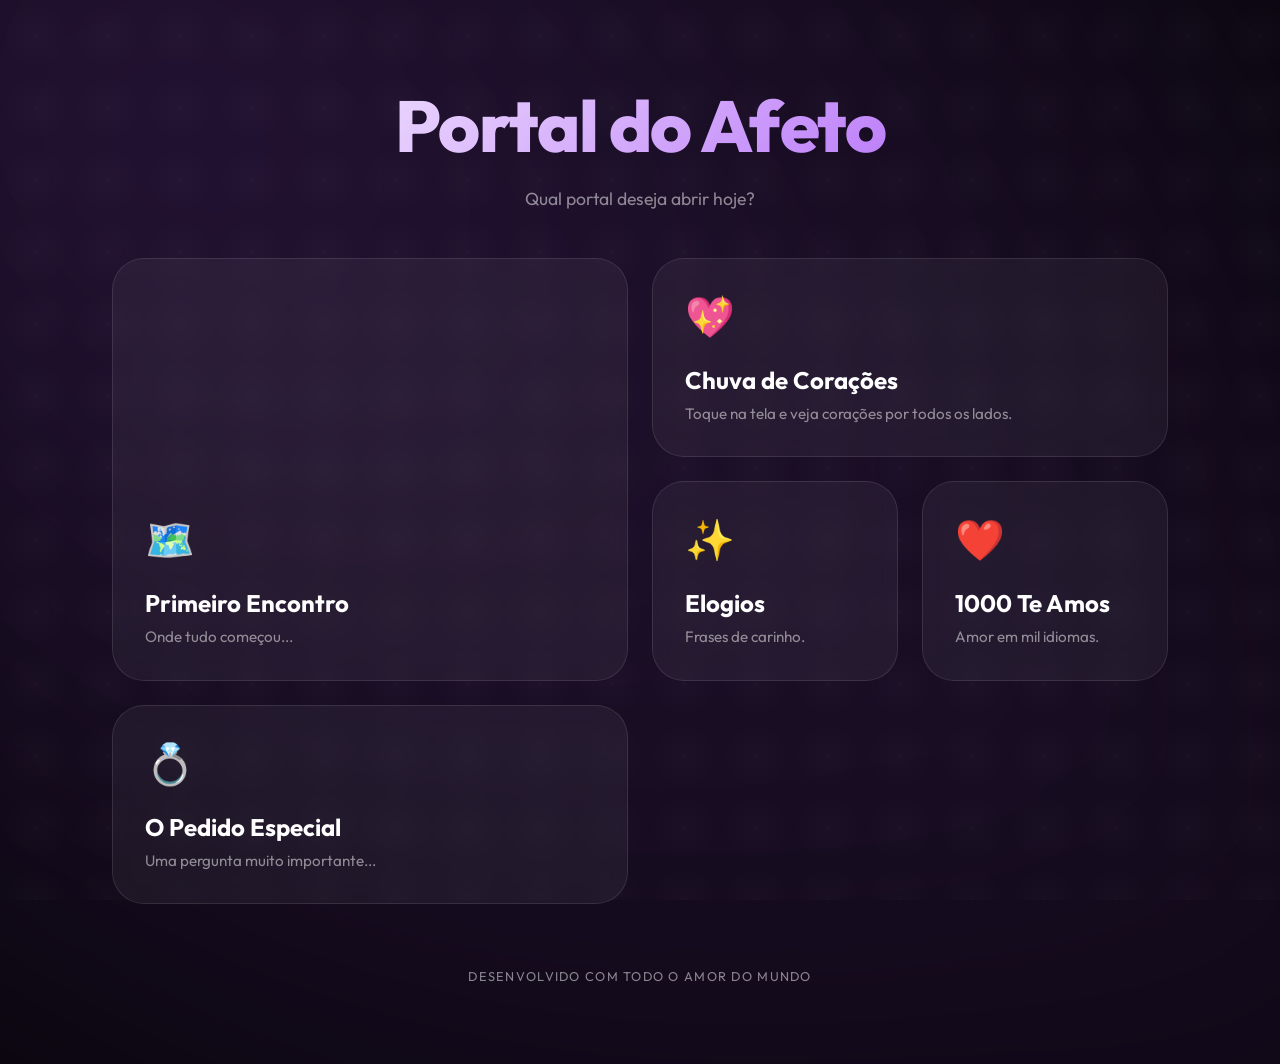
<file: index.html>
<!DOCTYPE html>
<html lang="pt-br">
<head>
  <meta charset="UTF-8">
  <meta name="viewport" content="width=device-width, initial-scale=1.0">
  <title>✧ O Portal do Afeto ✧</title>
  <link rel="preconnect" href="https://fonts.googleapis.com">
  <link rel="preconnect" href="https://fonts.gstatic.com" crossorigin>
  <link href="https://fonts.googleapis.com/css2?family=Outfit:wght@300;400;600;800&display=swap" rel="stylesheet">
  <link rel="stylesheet" href="style.css?v=elite"> 
</head>
<body class="home-body">
  
  <main class="main-container">
    <header class="hero">
      <h1 class="glitch-title" data-text="Portal do Afeto">Portal do Afeto</h1>
      <p class="subtitle">Qual portal deseja abrir hoje?</p>
    </header>

    <div class="bento-grid">
      <a href="Encontro/" class="bento-item item-large">
        <div class="item-content">
          <span class="icon">🗺️</span>
          <div class="text-group">
            <h3>Primeiro Encontro</h3>
            <p>Onde tudo começou...</p>
          </div>
        </div>
        <div class="item-overlay violet"></div>
      </a>

      <a href="Coracoes/" class="bento-item item-medium">
        <div class="item-content">
          <span class="icon">💖</span>
          <div class="text-group">
            <h3>Chuva de Corações</h3>
            <p>Toque na tela e veja corações por todos os lados.</p>
          </div>
        </div>
        <div class="item-overlay pink"></div>
      </a>

      <a href="Galeria-de-Elogios/" class="bento-item item-small">
        <div class="item-content">
          <span class="icon">✨</span>
          <div class="text-group">
            <h3>Elogios</h3>
            <p>Frases de carinho.</p>
          </div>
        </div>
        <div class="item-overlay cyan"></div>
      </a>

      <a href="Mil-te-amos/" class="bento-item item-small">
        <div class="item-content">
          <span class="icon">❤️</span>
          <div class="text-group">
            <h3>1000 Te Amos</h3>
            <p>Amor em mil idiomas.</p>
          </div>
        </div>
        <div class="item-overlay magenta"></div>
      </a>

      <a href="Pedido/" class="bento-item item-medium">
        <div class="item-content">
          <span class="icon">💍</span>
          <div class="text-group">
            <h3>O Pedido Especial</h3>
            <p>Uma pergunta muito importante...</p>
          </div>
        </div>
        <div class="item-overlay violet"></div>
      </a>
    </div>

    <footer class="footer">
      <p>Desenvolvido com todo o amor do mundo</p>
    </footer>
  </main>

  <script src="script.js"></script>
</body>
</html>
</file>
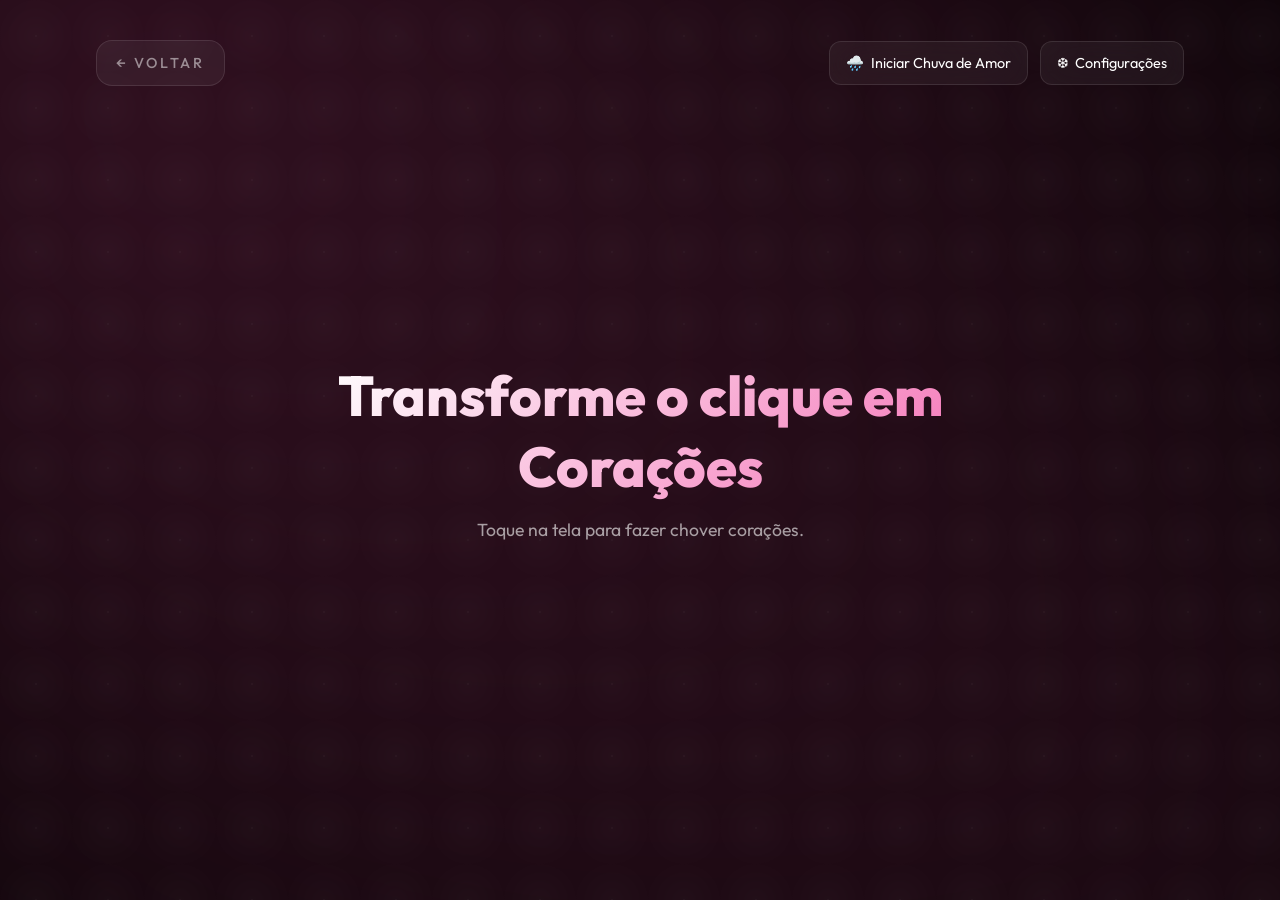
<file: Coracoes/index.html>
<!DOCTYPE html>
<html lang="pt-br">
<head>
  <meta charset="UTF-8">
  <meta name="viewport" content="width=device-width, initial-scale=1.0">
  <title>✧ Chuva de Corações ✧</title>
  <link rel="preconnect" href="https://fonts.googleapis.com">
  <link rel="preconnect" href="https://fonts.gstatic.com" crossorigin>
  <link href="https://fonts.googleapis.com/css2?family=Outfit:wght@300;400;600;800&display=swap" rel="stylesheet">
  <!-- Base visual compartilhada: reset, gradiente, estrelas, navegação, corações -->
  <link rel="stylesheet" href="../style.css">
  <!-- Estilos únicos desta página -->
  <link rel="stylesheet" href="coracoes.css">
</head>
<body id="tela">

  <nav class="top-nav">
    <a href="../index.html" class="back-link">← Voltar</a>
    <div style="display:flex;gap:0.75rem;align-items:center;flex-wrap:wrap;">
      <button id="rain-btn" class="settings-btn">
        <span>🌧️</span> Iniciar Chuva de Amor
      </button>
      <button id="settings-toggle" class="settings-btn">
        <span>❆</span> Configurações
      </button>
    </div>
  </nav>

  <div id="mensagem-inicial" class="hero-msg">
    <h1>Transforme o clique em Corações</h1>
    <p>Toque na tela para fazer chover corações.</p>
  </div>

  <div id="settings-panel" class="settings-panel glass">
    <h3>Design dos Corações</h3>
    <div class="style-selector">
       <button class="style-btn active" data-heart="random">Aleatório</button>
       <button class="style-btn" data-heart="♡">Contorno (♡)</button>
       <button class="style-btn" data-heart="♥︎">Preenchido (♥︎)</button>
    </div>
  </div>

  <!-- Script global de interação -->
  <script src="../script.js"></script>
  <!-- Script local: painel de estilos e Chuva de Amor -->
  <script src="coracoes.js"></script>
</body>
</html>
</file>
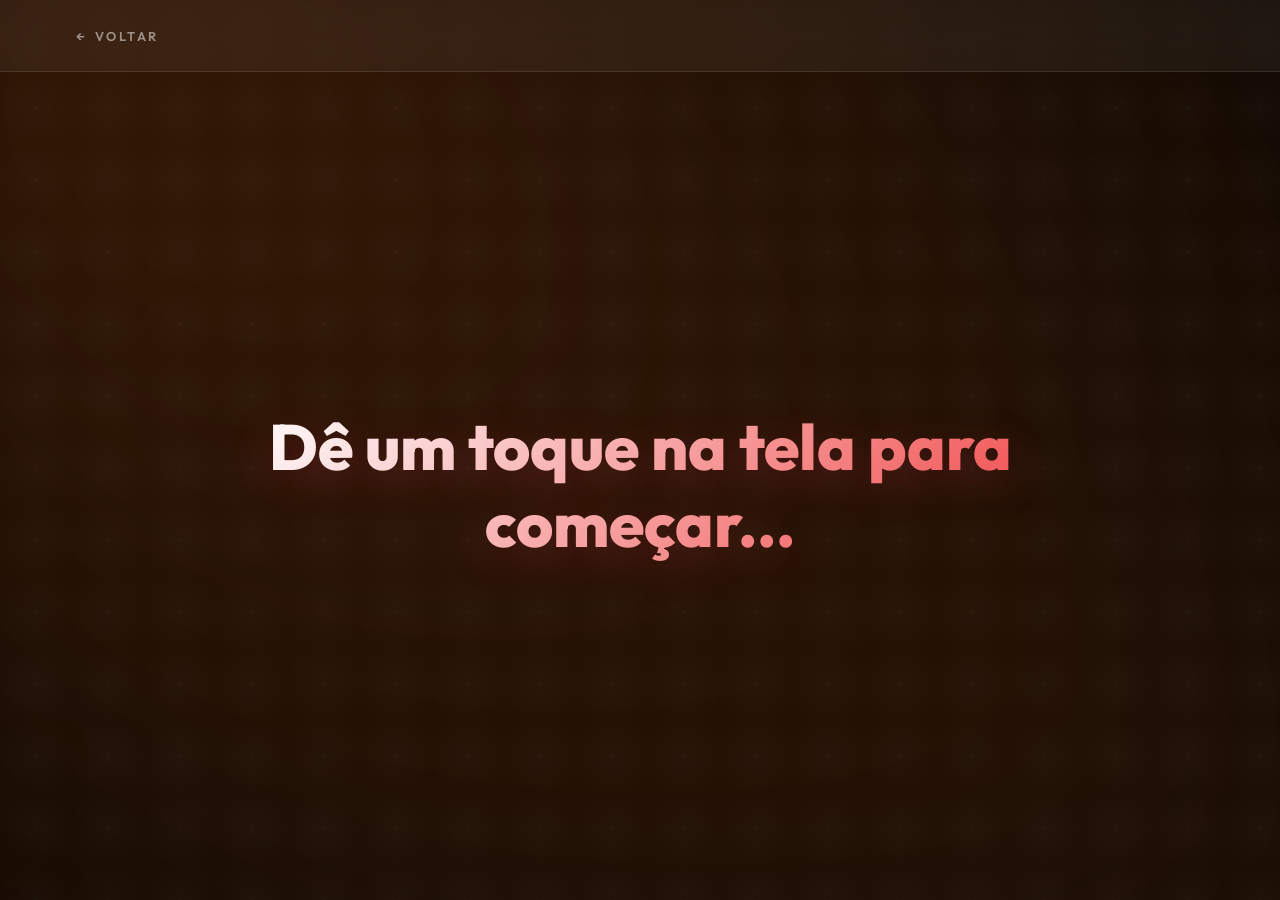
<file: Encontro/index.html>
<!doctype html>
<html lang="pt-BR">
<head>
<meta charset="utf-8" />
<meta name="viewport" content="width=device-width,initial-scale=1" />
<title>✧ Primeiro Encontro ✧</title>
<link rel="preconnect" href="https://fonts.googleapis.com">
<link rel="preconnect" href="https://fonts.gstatic.com" crossorigin>
<link href="https://fonts.googleapis.com/css2?family=Outfit:wght@300;400;600;800&display=swap" rel="stylesheet">
<!-- Base visual compartilhada: reset, gradiente, estrelas, navegação, corações -->
<link rel="stylesheet" href="../style.css">
<!-- Estilos únicos desta página -->
<link rel="stylesheet" href="encontro.css">
</head>
<body id="page-body">

<nav class="top-nav glass">
  <a href="../index.html" class="back-link">
    <span class="back-icon">←</span> Voltar
  </a>
</nav>

<main class="viewport">
  <div class="interaction-zone">
    
    <!-- Texto introditório (visível apenas no carregamento da página) -->
    <div id="intro-layer" class="intro-layer">
      <h1 class="intro-text">Dê um toque na tela para começar...</h1>
    </div>

    <!-- SVG do Coração ao fundo (inicialmente oculto) -->
    <div class="heart-container hidden" id="heart-wrapper">
      <svg id="heart-svg" viewBox="0 0 100 100" aria-hidden="true">
        <defs>
          <clipPath id="heart-clip">
            <path d="M50,88.92 L46.5,85.42 C18.5,57.42 0,40.42 0,21.92 C0,6.92 11.5,-4.58 26.5,-4.58 C34.83,-4.58 43.17,-1.08 50,6.75 C56.83,-1.08 65.17,-4.58 73.5,-4.58 C88.5,-4.58 100,6.92 100,21.92 C100,40.42 81.5,57.42 53.5,85.42 L50,88.92 Z" />
          </clipPath>
          <filter id="heartGlow">
            <feGaussianBlur stdDeviation="3" result="blur" />
            <feMerge>
              <feMergeNode in="blur" />
              <feMergeNode in="SourceGraphic" />
            </feMerge>
          </filter>
        </defs>
        
        <!-- Contorno -->
        <path id="heart-outline" d="M50,88.92 L46.5,85.42 C18.5,57.42 0,40.42 0,21.92 C0,6.92 11.5,-4.58 26.5,-4.58 C34.83,-4.58 43.17,-1.08 50,6.75 C56.83,-1.08 65.17,-4.58 73.5,-4.58 C88.5,-4.58 100,6.92 100,21.92 C100,40.42 81.5,57.42 53.5,85.42 L50,88.92 Z" 
              fill="none" stroke="rgba(255,255,255,0.1)" stroke-width="1.5" />
        
        <!-- Preenchimento líquido (retângulo que sobe) -->
        <rect id="heart-liquid" x="0" y="100" width="100" height="110" 
              fill="#ff1e56" clip-path="url(#heart-clip)" filter="url(#heartGlow)" />
      </svg>
    </div>

    <!-- Camada de texto centralizada (inicialmente oculta) -->
    <div class="message-layer hidden" id="message-wrapper">
      <div class="typography-reveal">
        <h1 id="journey-text">...</h1>
        <p id="journey-subtext" style="display:none;"></p>
      </div>
    </div>
    
  </div>

  <div class="prompt-container">
    <p id="click-prompt" class="hidden">Dê mais um toque na tela</p>
  </div>
</main>

<!-- Script global de interação -->
<script src="../script.js"></script>
<!-- Script local: lógica da Jornada -->
<script src="encontro.js"></script>
</body>
</html>
</file>
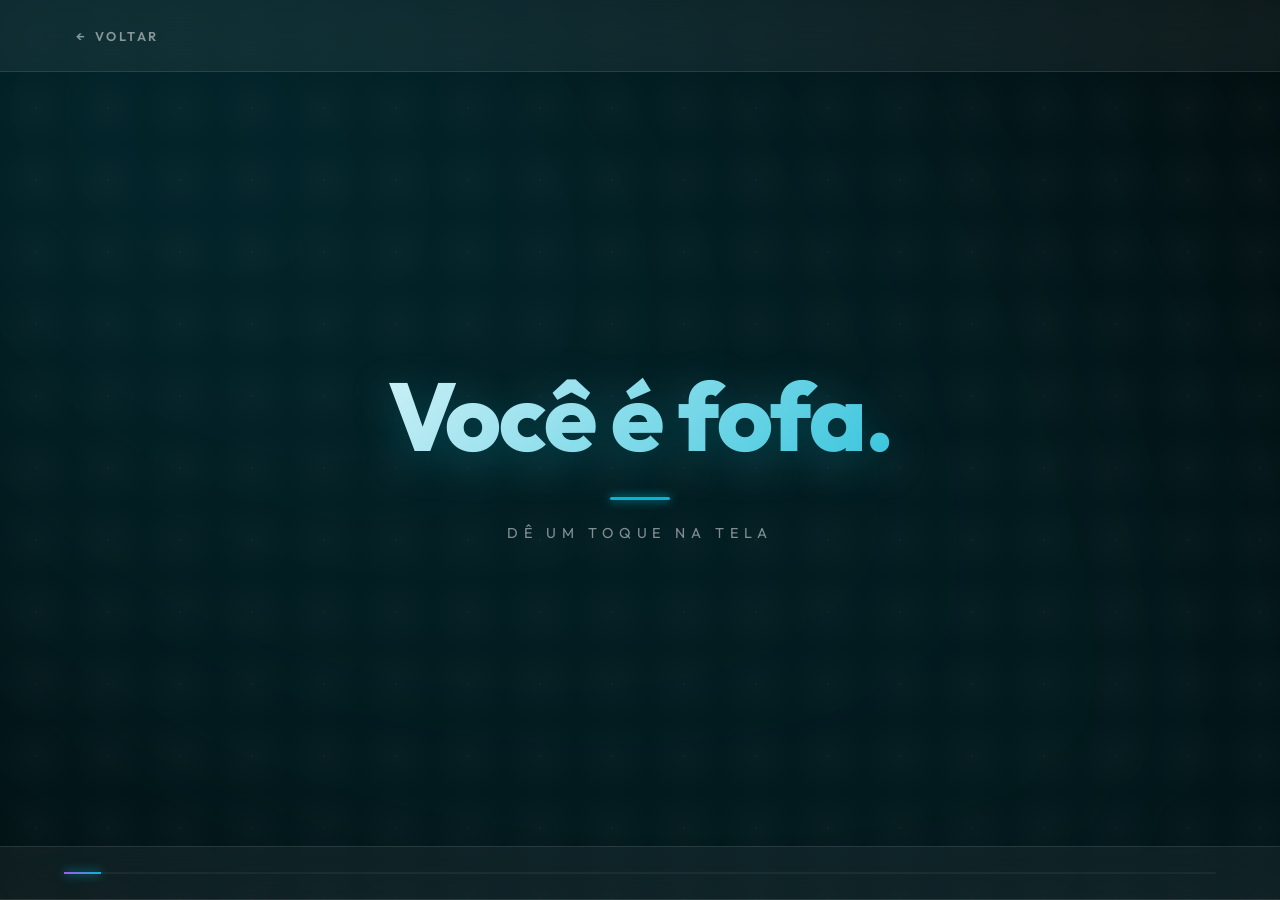
<file: Galeria-de-Elogios/index.html>
<!DOCTYPE html>
<html lang="pt-br">
<head>
  <meta charset="UTF-8">
  <meta name="viewport" content="width=device-width, initial-scale=1.0">
  <title>✧ Galeria de Afeto ✧</title>
  <link rel="preconnect" href="https://fonts.googleapis.com">
  <link rel="preconnect" href="https://fonts.gstatic.com" crossorigin>
  <link href="https://fonts.googleapis.com/css2?family=Outfit:wght@300;400;600;800&display=swap" rel="stylesheet">
  <!-- Base visual compartilhada: reset, gradiente, estrelas, navegação, corações -->
  <link rel="stylesheet" href="../style.css">
  <!-- Estilos únicos desta página -->
  <link rel="stylesheet" href="elogios.css">
</head>
<body id="page-body">

  <nav class="top-nav glass">
    <a href="../index.html" class="back-link">
      <span class="back-icon">←</span> Voltar
    </a>
  </nav>

  <main class="content-viewport">
    <div class="compliment-stage">
      <div class="typography-reveal">
        <h1 id="compliment-text">Você é fofa.</h1>
        <div class="decor-line"></div>
        <p id="click-prompt">Dê um toque na tela</p>
      </div>
    </div>
  </main>

  <footer class="bottom-bar glass">
    <div class="progress-container">
      <div class="progress-bar" id="progressBar"></div>
    </div>
  </footer>

  <!-- Script global de interação -->
  <script src="../script.js"></script>
  <!-- Script local -->
  <script src="elogios.js"></script>
</body>
</html>
</file>
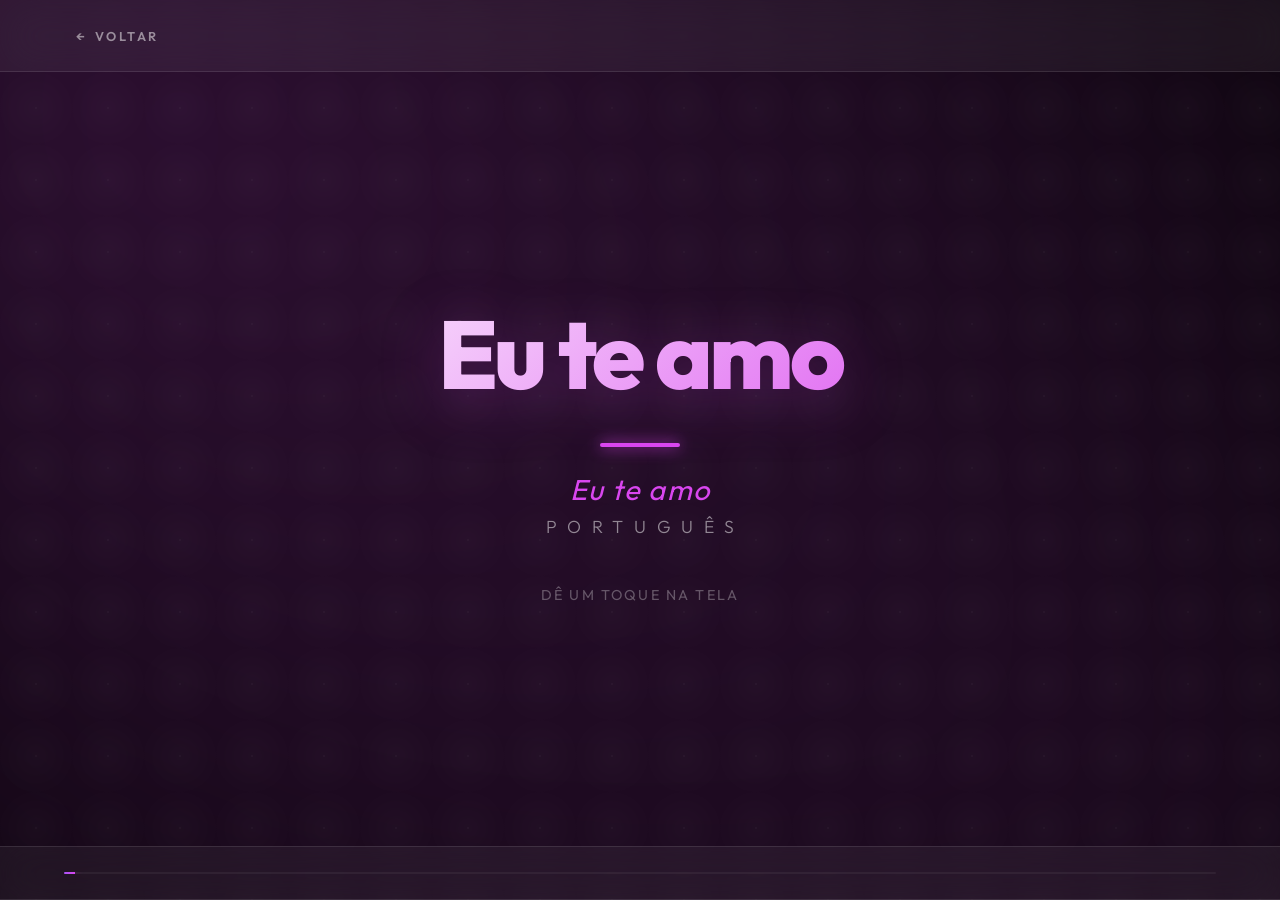
<file: Mil-te-amos/index.html>
<!DOCTYPE html>
<html lang="pt-br">
<head>
  <meta charset="UTF-8">
  <meta name="viewport" content="width=device-width, initial-scale=1.0">
  <title>✧ Mil Formas de Amor ✧</title>
  <link rel="preconnect" href="https://fonts.googleapis.com">
  <link rel="preconnect" href="https://fonts.gstatic.com" crossorigin>
  <link href="https://fonts.googleapis.com/css2?family=Outfit:wght@300;400;600;800&display=swap" rel="stylesheet">
  <!-- Base visual compartilhada: reset, gradiente, estrelas, navegação, corações -->
  <link rel="stylesheet" href="../style.css">
  <!-- Estilos únicos desta página -->
  <link rel="stylesheet" href="te-amos.css">
</head>
<body id="page-body">

  <nav class="top-nav glass">
    <a href="../index.html" class="back-link">
      <span class="back-icon">←</span> Voltar
    </a>
  </nav>

  <main class="content-viewport">
    <div class="love-stage">
      <div class="typography-reveal">
        <h1 id="love-text">Eu te amo</h1>
        <div class="divider"></div>
        <p id="pronunciation-text"></p>
        <p id="language-name">Português</p>
        <p id="click-prompt">Dê um toque na tela</p>
      </div>
    </div>
  </main>

  <footer class="bottom-bar glass">
    <div class="progress-container">
      <div class="progress-bar" id="progressBar"></div>
    </div>
  </footer>

  <!-- Script global de interação -->
  <script src="../script.js"></script>
  <!-- Script local -->
  <script src="te-amos.js"></script>
</body>
</html>
</file>
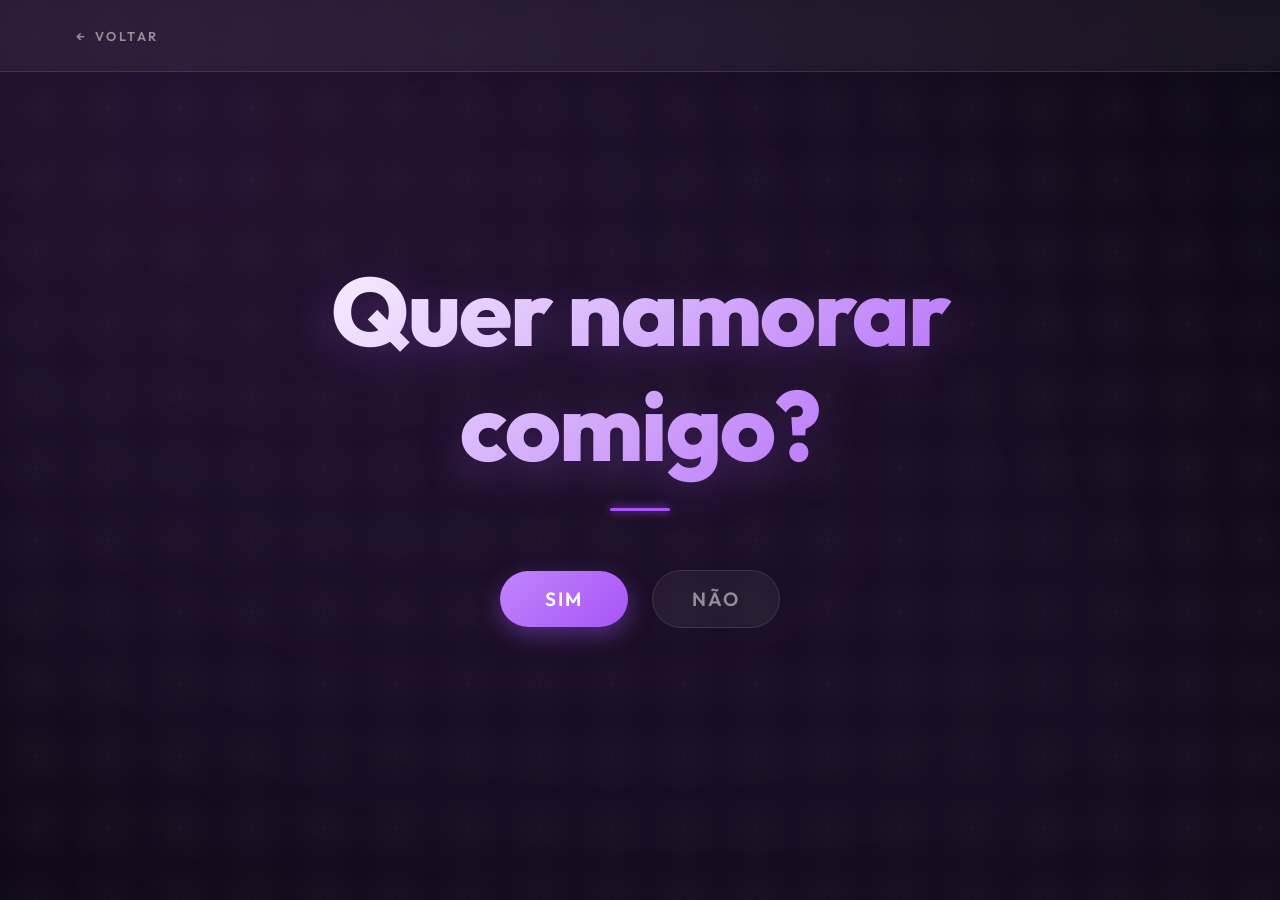
<file: Pedido/index.html>
<!DOCTYPE html>
<html lang="pt-br">
<head>
  <meta charset="UTF-8">
  <meta name="viewport" content="width=device-width, initial-scale=1.0">
  <title>✧ Um Pedido... ✧</title>
  <link rel="preconnect" href="https://fonts.googleapis.com">
  <link rel="preconnect" href="https://fonts.gstatic.com" crossorigin>
  <link href="https://fonts.googleapis.com/css2?family=Outfit:wght@300;400;600;800&display=swap" rel="stylesheet">
  <!-- Base visual compartilhada: reset, gradiente, estrelas, navegação, corações -->
  <link rel="stylesheet" href="../style.css">
  <!-- Estilos únicos desta página -->
  <link rel="stylesheet" href="pedido.css">
</head>
<body id="page-body">

  <nav class="top-nav glass">
    <a href="../index.html" class="back-link">
      <span class="back-icon">←</span> Voltar
    </a>
  </nav>

  <main class="content-viewport">
    <div class="pedido-stage">
      <div class="typography-reveal" id="reveal-container">
        <h1 id="question-text">Quer namorar comigo?</h1>
        <div class="decor-line"></div>
        <div class="button-wrapper" id="button-wrapper">
          <button class="yes-btn" onclick="responderSim()">Sim</button>
          <button class="no-btn" tabindex="-1">Não</button>
        </div>
      </div>
    </div>
  </main>

  <!-- Script global de interação -->
  <script src="../script.js"></script>
  <!-- Script local: lógica do Pedido Especial -->
  <script src="pedido.js"></script>
</body>
</html>
</file>
<file: style.css>
/* ================================================================
   style.css — Base Visual Global & Home · Portal do Afeto 💖
   Importado por todas as páginas do projeto.
   Contém: reset, variáveis globais, fundo animado, navegação,
   coração de clique e o layout da página inicial (Bento Grid).
   ================================================================ */

/* --- Variáveis Base --- */
:root {
  --bg-black:      #020202;
  --glass:         rgba(255, 255, 255, 0.05);
  --glass-border:  rgba(255, 255, 255, 0.1);
  --text-main:     #ffffff;
  --text-dim:      rgba(255, 255, 255, 0.5);
  --font-main:     'Outfit', sans-serif;

  /* Cor de destaque padrão — sobrescrita em cada página via :root local */
  --page-accent:   #a855f7;
  
  /* Cores específicas da home */
  --accent-violet: #a855f7;
  --accent-pink:   #ec4899;
  --accent-cyan:   #06b6d4;
  --accent-magenta:#d946ef;
}

/* --- Reset Universal --- */
*, *::before, *::after {
  margin: 0;
  padding: 0;
  box-sizing: border-box;
}

img, video, iframe, svg {
  max-width: 100%;
  height: auto;
  object-fit: contain;
  display: block;
}

/* --- Base do Body Global --- */
body {
  background-color: var(--bg-black);
  color: var(--text-main);
  font-family: var(--font-main);
  min-height: 100vh;
  overflow-x: hidden;
  position: relative;
}

/* Classe exclusiva para centrar o conteúdo na página Home (index.html) */
.home-body {
  display: flex;
  justify-content: center;
  align-items: safe center;
  padding: 2rem 0;
}

/* ================================================================
   Fundo Atmosférico — Mesh Gradient + Estrelas
   O gradiente é definido com --page-accent para ser único em
   cada página.
   ================================================================ */
body::before {
  content: "";
  position: fixed;
  inset: 0;
  width: 200vw;
  height: 200vh;
  top: -50%;
  left: -50%;
  z-index: -2;
  background:
    radial-gradient(circle at 30% 30%, color-mix(in srgb, var(--page-accent) 20%, transparent) 0%, transparent 60%),
    radial-gradient(circle at 70% 70%, color-mix(in srgb, var(--page-accent) 12%, transparent) 0%, transparent 60%);
  filter: blur(10vmin);
  animation: bgFlow 30s linear infinite;
  pointer-events: none;
}

@keyframes bgFlow {
  0%   { transform: rotate(0deg); }
  100% { transform: rotate(360deg); }
}

body::after {
  content: "";
  position: fixed;
  inset: 0;
  background-image: radial-gradient(white, rgba(255, 255, 255, 0.2) 1px, transparent 40px);
  background-size: 8vmin 8vmin;
  opacity: 0.1;
  z-index: -1;
  pointer-events: none;
}

/* ================================================================
   Navegação Superior — Fixada no topo com Glassmorphism
   ================================================================ */
.top-nav {
  position: fixed;
  top: 0;
  left: 0;
  right: 0;
  min-height: max(3.75rem, 8vh);
  padding: 0 clamp(1rem, 5vw, 4rem);
  display: flex;
  align-items: center;
  justify-content: space-between;
  gap: 0.75rem;
  flex-wrap: wrap;
  z-index: 100;
}

.glass {
  background: var(--glass);
  backdrop-filter: blur(1.25rem);
  border-bottom: 1px solid var(--glass-border);
}

.back-link {
  color: var(--text-dim);
  text-decoration: none;
  font-weight: 600;
  text-transform: uppercase;
  letter-spacing: 0.2em;
  font-size: clamp(0.75rem, 2vw, 0.8rem);
  transition: all 0.3s ease;
  display: inline-flex;
  min-height: 2.75rem;
  min-width: 2.75rem;
  align-items: center;
  justify-content: center;
  gap: 0.5rem;
  padding: 0.5rem 0.75rem;
  border-radius: 0.75rem;
}

.back-link:hover {
  color: var(--text-main);
  transform: translateX(-4px);
}

.settings-btn {
  background: var(--glass);
  backdrop-filter: blur(1.25rem);
  border: 1px solid var(--glass-border);
  color: var(--text-main);
  padding: 0.6rem 1rem;
  min-height: 2.75rem;
  border-radius: 0.75rem;
  font-family: inherit;
  font-size: clamp(0.8rem, 2vw, 0.9rem);
  cursor: pointer;
  display: inline-flex;
  align-items: center;
  gap: 0.4rem;
  transition: all 0.3s ease;
  white-space: nowrap;
}

.settings-btn:hover {
  background: rgba(255, 255, 255, 0.1);
  border-color: var(--page-accent);
  box-shadow: 0 0 0.75rem color-mix(in srgb, var(--page-accent) 40%, transparent);
}

/* ================================================================
   Corações Gerados & Chuva de Amor 💖
   ================================================================ */
.coracao {
  position: fixed;
  font-size: 2rem;
  color: var(--page-accent);
  pointer-events: none;
  z-index: 9999;
  text-shadow:
    0 0 0.625rem color-mix(in srgb, var(--page-accent) 60%, transparent),
    0 0 1.25rem  color-mix(in srgb, var(--page-accent) 35%, transparent);
  animation: floatUp 1.8s cubic-bezier(0.25, 1, 0.5, 1) forwards;
  will-change: transform, opacity;
  user-select: none;
  transform: translate(-50%, -50%); /* Centraliza o coração no clique */
}

@keyframes floatUp {
  0% { transform: translate(-50%, -50%) scale(0) rotate(0deg); opacity: 0; }
  18% { transform: translate(-50%, -50%) scale(1.3) rotate(12deg); opacity: 1; }
  100% { transform: translate(-50%, calc(-50% - 22vh)) scale(0.7) rotate(-8deg); opacity: 0; }
}

.coracao-chuva {
  animation: chuvaUp var(--duracao, 4s) ease-in forwards;
  font-size: var(--tamanho, 2rem);
  top: auto;
  bottom: -2rem;
}

@keyframes chuvaUp {
  0% { transform: translateX(-50%) translateY(0) scale(var(--escala, 1)) rotate(0deg); opacity: 0; }
  8% { opacity: 1; }
  88% { opacity: 0.7; }
  100% { transform: translateX(-50%) translateY(-110vh) scale(var(--escala, 1)) rotate(20deg); opacity: 0; }
}

/* ================================================================
   Estilos Específicos da Página Inicial (Bento Grid)
   ================================================================ */
.main-container {
  position: relative;
  width: 100%;
  max-width: clamp(18.75rem, 90vw, 75rem);
  padding: clamp(1rem, 5vw, 3rem);
  display: flex;
  flex-direction: column;
  gap: clamp(1.5rem, 5vw, 3rem);
  z-index: 10;
}

.hero { text-align: center; }

.glitch-title {
  font-size: clamp(2.5rem, 8vw, 4.5rem);
  font-weight: 800;
  letter-spacing: -0.02em;
  margin-bottom: 1rem;
  background: linear-gradient(135deg, #fff 0%, #a855f7 100%);
  -webkit-background-clip: text;
  background-clip: text;
  -webkit-text-fill-color: transparent;
  position: relative;
}

.subtitle {
  color: var(--text-dim);
  font-size: clamp(0.9rem, 2.5vw, 1.1rem);
  max-width: min(37.5rem, 90vw);
  margin: 0 auto;
}

.bento-grid {
  display: grid;
  grid-template-columns: repeat(4, 1fr);
  grid-auto-rows: minmax(18vh, auto);
  gap: clamp(1rem, 3vw, 1.5rem);
}

.bento-item {
  position: relative;
  background: var(--glass);
  border: 1px solid var(--glass-border);
  border-radius: 2rem;
  text-decoration: none;
  padding: 2rem;
  overflow: hidden;
  transition: all 0.5s cubic-bezier(0.23, 1, 0.32, 1);
  display: flex;
  flex-direction: column;
  justify-content: flex-end;
  backdrop-filter: blur(0.625rem);
}

.item-large { grid-column: span 2; grid-row: span 2; }
.item-medium { grid-column: span 2; grid-row: span 1; }
.item-small { grid-column: span 1; grid-row: span 1; }

.bento-item:hover {
  transform: translateY(-0.5rem) scale(1.02);
  border-color: rgba(255, 255, 255, 0.3);
  background: rgba(255, 255, 255, 0.05);
  box-shadow: 0 2vh 4vh rgba(0, 0, 0, 0.3);
}

.item-content {
  position: relative;
  z-index: 2;
  display: flex;
  flex-direction: column;
  gap: 1rem;
}

.icon {
  font-size: 2.5rem;
  margin-bottom: 0.5rem;
  transition: transform 0.5s ease;
}

.bento-item:hover .icon { transform: scale(1.2) rotate(-5deg); }

.text-group h3 {
  font-size: 1.5rem;
  font-weight: 700;
  margin-bottom: 0.5rem;
  color: #fff;
}

.text-group p {
  font-size: 0.95rem;
  color: var(--text-dim);
  line-height: 1.4;
}

.item-overlay {
  position: absolute;
  top: 0; left: 0; width: 100%; height: 100%;
  opacity: 0;
  transition: opacity 0.5s ease;
  z-index: 1;
}

.violet { background: radial-gradient(circle at top right, rgba(168, 85, 247, 0.2), transparent); }
.pink { background: radial-gradient(circle at top right, rgba(236, 72, 153, 0.2), transparent); }
.cyan { background: radial-gradient(circle at top right, rgba(6, 182, 212, 0.2), transparent); }
.magenta { background: radial-gradient(circle at top right, rgba(217, 70, 239, 0.2), transparent); }

.bento-item:hover .item-overlay { opacity: 1; }

.footer { text-align: center; margin-top: 1rem; }
.footer p { color: var(--text-dim); font-size: 0.8rem; text-transform: uppercase; letter-spacing: 0.1em; }

/* --- Responsividade da Home --- */
@media (max-width: 64em) {
  .bento-grid {
    grid-template-columns: repeat(2, 1fr);
  }
  .item-large, .item-medium, .item-small { min-height: 22vh; }
}

@media (max-width: 48em) {
  .main-container { padding: 1.5rem; }
  .glitch-title { font-size: clamp(2rem, 10vw, 3rem); }
  .bento-item { border-radius: 1.5rem; padding: 1.5rem; min-height: 20vh; }
}

@media (max-width: 30em) {
  .bento-grid {
    grid-template-columns: 1fr;
  }
  .item-large, .item-medium, .item-small { grid-column: span 1 !important; grid-row: span 1 !important; min-height: 25vh; }
}
</file>
<file: Coracoes/coracoes.css>
/* ================================================================
   Coracoes/style.css — Identidade Visual: Chuva de Corações 💖
   Importa shared.css pela tag HTML. Aqui ficam apenas os estilos
   únicos desta página (nav flutuante, painel, seletores, etc.).
   ================================================================ */

/* --- Identidade de cor desta página --- */
:root {
  --page-accent:     #ec4899;  /* rosa vibrante — a cor do amor */
  --accent-pink:     #f472b6;
  --text-secondary:  rgba(255, 255, 255, 0.6);
}

/* Overflow visível — necessário para os corações voarem pela tela */
body {
  overflow: hidden;
  min-height: 100vh;
  touch-action: manipulation;
}

/* --- Navegação Flutuante (diferente das outras páginas) --- */
/* Esta nav é posicionada com offset, não encostada no topo */
.top-nav {
  top: clamp(1rem, 3vh, 2rem);
  left: clamp(1rem, 3vw, 2rem);
  right: clamp(1rem, 3vw, 2rem);
  background: transparent;     /* sem fundo — sobrescreve o .glass da base */
  border-bottom: none;
}

/* Link de voltar com estilo "pill" característico desta página */
.back-link {
  background: rgba(255, 255, 255, 0.05);
  border-radius: 1rem;
  border: 1px solid var(--glass-border);
  font-size: clamp(0.85rem, 2vw, 0.9rem);
  font-weight: 500;
  padding: 0.8rem 1.2rem;
}

.back-link:hover {
  background: rgba(255, 255, 255, 0.1);
}

/* --- Mensagem Central (Tela de Início) --- */
.hero-msg {
  position: absolute;
  top: 50%;
  left: 50%;
  transform: translate(-50%, -50%);
  text-align: center;
  pointer-events: none;   /* não captura cliques */
  z-index: 1;
}

.hero-msg h1 {
  font-size: clamp(2rem, 5vw, 3.5rem);
  font-weight: 800;
  background: linear-gradient(135deg, #fff 0%, var(--accent-pink) 100%);
  -webkit-background-clip: text;
  background-clip: text;
  -webkit-text-fill-color: transparent;
  margin-bottom: 1rem;
}

.hero-msg p {
  color: var(--text-secondary);
  font-size: 1.1rem;
}

/* --- Painel de Configurações Deslizante --- */
.settings-panel {
  position: fixed;
  top: clamp(5rem, 12vh, 6rem);
  right: clamp(1rem, 3vw, 2rem);
  width: min(17.5rem, 90vw);
  padding: clamp(1.5rem, 4vw, 2rem);
  border-radius: 2rem;
  /* Começa oculto fora da tela (à direita) */
  transform: translateX(calc(100% + 3rem));
  transition: transform 0.5s cubic-bezier(0.23, 1, 0.32, 1);
  z-index: 90;
  background: rgba(255, 255, 255, 0.03);
  backdrop-filter: blur(1.25rem);
  border: 1px solid var(--glass-border);
  box-shadow: 0 1.5rem 3.125rem -0.75rem rgba(0, 0, 0, 0.5);
}

/* Painel aberto — desliza para dentro da tela */
.settings-panel.open {
  transform: translateX(0);
}

.settings-panel h3 {
  font-size: 1.1rem;
  margin-bottom: 1.5rem;
  color: var(--text-secondary);
  font-weight: 600;
}

/* --- Seletor de Estilo de Coração --- */
.style-selector {
  display: flex;
  flex-direction: column;
  gap: 0.75rem;
}

/* Botões de opção dentro do painel */
.style-btn {
  padding: 0.8rem 1.2rem;
  background: rgba(255, 255, 255, 0.05);
  border: 1px solid transparent;
  color: var(--text-secondary);
  border-radius: 1rem;
  cursor: pointer;
  text-align: left;
  font-family: inherit;
  font-size: 0.9rem;
  transition: all 0.3s ease;
}

/* Estado ativo do botão selecionado */
.style-btn.active {
  background: color-mix(in srgb, var(--page-accent) 12%, transparent);
  border-color: var(--accent-pink);
  color: #fff;
}

.style-btn:hover:not(.active) {
  background: rgba(255, 255, 255, 0.1);
  color: #fff;
}
</file>
<file: Encontro/encontro.css>
/* ================================================================
   Encontro/style.css — Identidade Visual: Primeiro Encontro 🗺️
   Importa shared.css pela tag HTML. Aqui ficam apenas os estilos
   únicos desta página (SVG do coração, camadas de texto, etc.).
   ================================================================ */

/* --- Identidade de cor desta página --- */
:root {
  --page-accent:    #f97316;  /* laranja vibrante — o calor do encontro */
  --accent-primary: #f97316;  /* laranja quente para o gradiente do texto */
  --neon-red:       #ef4444;  /* vermelho vivo para acentos */
}

/* Cursor de mãozinha — toda a tela é clicável para avançar */
body {
  cursor: pointer;
}

/* --- Layout Principal da Jornada --- */
.viewport {
  height: 100vh;
  display: flex;
  align-items: center;
  justify-content: center;
  /* Desloca o conteúdo para baixo da navegação fixa */
  padding-top: max(3.75rem, 8vh);
}

.interaction-zone {
  width: 100%;
  height: 100%;
  position: relative;
  display: flex;
  align-items: center;
  justify-content: center;
}

/* --- Coração SVG ao Fundo (Indicador de Progresso Visual) --- */
.heart-container {
  position: absolute;
  width: clamp(15rem, 55vmin, 40.625rem);
  aspect-ratio: 1;
  display: flex;
  align-items: center;
  justify-content: center;
  z-index: 1;            /* fica atrás da camada de texto */
  opacity: 0.3;          /* opacidade base — funciona como fundo sutil */
  transition: opacity 1s ease-in-out, filter 1s ease-in-out;
  pointer-events: none;
}

/* Quando o coração está completamente cheio — pulsa com brilho */
.heart-container.full {
  opacity: 0.8;
  animation: heartPulse 1.5s infinite ease-in-out;
}

@keyframes heartPulse {
  0%, 100% {
    transform: scale(1);
    filter: drop-shadow(0 0 2.5rem rgba(255, 30, 86, 0.4));
  }
  50% {
    transform: scale(1.05);
    filter: drop-shadow(0 0 5rem rgba(255, 30, 86, 0.8));
  }
}

#heart-svg {
  width: 100%;
  height: 100%;
  overflow: visible;
}

/* Transição suave do preenchimento líquido do coração */
#heart-liquid {
  transition: y 1.5s cubic-bezier(0.4, 0, 0.2, 1);
}

/* --- Camada de Mensagem Central --- */
.message-layer {
  position: relative;
  z-index: 10;
  width: 90%;
  max-width: min(800px, 90vw);
  text-align: center;
  transition: opacity 0.6s ease, transform 0.6s cubic-bezier(0.23, 1, 0.32, 1);
}

/* Container de texto com blur de vidro */
.typography-reveal {
  padding: 3rem 2rem;
  border-radius: 2rem;
  background: rgba(2, 2, 2, 0.5);
  backdrop-filter: blur(0.625rem);
  border: 1px solid var(--glass-border);
  box-shadow: 0 1.25rem 2.5rem rgba(0, 0, 0, 0.5);
}

/* Texto principal da mensagem de jornada */
#journey-text {
  font-size: clamp(2rem, 5vw, 4rem);
  font-weight: 800;
  line-height: 1.2;
  margin-bottom: 0.5rem;
  background: linear-gradient(135deg, #fff 0%, var(--neon-red) 100%);
  -webkit-background-clip: text;
  background-clip: text;
  -webkit-text-fill-color: transparent;
  filter: drop-shadow(0 0.625rem 1.25rem rgba(255, 30, 86, 0.2));
  transition: all 0.5s cubic-bezier(0.23, 1, 0.32, 1);
}

/* Subtexto complementar da mensagem */
#journey-subtext {
  font-size: clamp(1rem, 2.5vw, 1.2rem);
  color: var(--text-dim);
  margin-top: clamp(0.5rem, 2vh, 1rem);
  line-height: 1.6;
  opacity: 0;
  transform: translateY(1vh);
  animation: var(--load-anim, none);
}

/* Classe ativada via JS para animar a entrada do subtexto */
.show-sub {
  --load-anim: loadFadeIn 0.8s forwards 0.2s;
}

@keyframes loadFadeIn {
  to {
    opacity: 1;
    transform: translateY(0);
  }
}

/* --- Elementos de UI e Transições --- */

/* Classe utilitária para ocultar elementos suavemente */
.hidden {
  opacity: 0 !important;
  pointer-events: none;
  visibility: hidden;
  transition: opacity 0.5s ease;
}

/* Camada introdutória — visível apenas no carregamento */
.intro-layer {
  position: absolute;
  z-index: 20;
  width: 90%;
  max-width: min(800px, 90vw);
  text-align: center;
  transition: opacity 0.8s ease;
}

/* Texto de introdução com gradiente e entrada animada */
.intro-text {
  font-size: clamp(2rem, 5vw, 4rem);
  font-weight: 800;
  line-height: 1.2;
  background: linear-gradient(135deg, #fff 0%, var(--neon-red) 100%);
  -webkit-background-clip: text;
  background-clip: text;
  -webkit-text-fill-color: transparent;
  filter: drop-shadow(0 0.625rem 1.25rem rgba(255, 30, 86, 0.2));
  animation: loadFadeIn 1.2s forwards;
}

/* Container do aviso de próximo toque */
.prompt-container {
  position: absolute;
  bottom: 5vh;
  left: 0;
  right: 0;
  text-align: center;
  z-index: 50;
  pointer-events: none;
}

/* Indicador pulsante de "toque para avançar" */
#click-prompt {
  font-size: 0.9rem;
  letter-spacing: 0.15em;
  color: rgba(255, 255, 255, 0.5);
  text-transform: uppercase;
  animation: pulseOpacity 2s infinite;
  transition: opacity 0.5s ease;
}

@keyframes pulseOpacity {
  0%, 100% { opacity: 0.3; }
  50%       { opacity: 0.8; }
}

/* --- Responsividade --- */
@media (max-width: 48em) {
  .top-nav { padding: 0 1rem; }
  .heart-container { width: min(85vw, 65vh); }
  .typography-reveal { padding: clamp(1rem, 3vh, 2rem) 1.5rem; }
  #journey-text, .intro-text { font-size: clamp(1.8rem, 8vw, 2.5rem); }
}
</file>
<file: Galeria-de-Elogios/elogios.css>
/* ================================================================
   Galeria-de-Elogios/style.css — Identidade Visual: Galeria ✨
   Importa shared.css pela tag HTML. Aqui ficam apenas os estilos
   únicos desta página.
   ================================================================ */

/* --- Identidade de cor desta página --- */
:root {
  --page-accent:      #06b6d4;  /* ciano — frescor e elegância */
  --accent-primary:   #06b6d4;
  --accent-secondary: #a855f7;
}

/* --- Conteúdo Principal --- */
.content-viewport {
  height: 100vh;
  display: flex;
  align-items: center;
  justify-content: center;
  padding: clamp(1rem, 5vw, 4rem);
}

.compliment-stage {
  width: 100%;
  max-width: min(900px, 90vw);
  position: relative;
}

.typography-reveal {
  text-align: center;
  width: 100%;
  opacity: 0;
  transform: translateY(2vh);
  animation: loadFadeIn 1.2s cubic-bezier(0.23, 1, 0.32, 1) forwards;
}

@keyframes loadFadeIn {
  to {
    opacity: 1;
    transform: translateY(0);
  }
}

h1 {
  font-size: clamp(2.5rem, 8vw, 6rem);
  width: 100%;
  max-width: 90vw;
  margin: 0 auto 1.5rem;
  overflow-wrap: break-word;
  word-wrap: break-word;
  word-break: break-word;
  font-weight: 800;
  line-height: 1.2;
  background: linear-gradient(135deg, #fff 0%, var(--accent-primary) 100%);
  -webkit-background-clip: text;
  background-clip: text;
  -webkit-text-fill-color: transparent;
  filter: drop-shadow(0 0.625rem 1.25rem color-mix(in srgb, var(--page-accent) 25%, transparent));
  letter-spacing: -0.02em;
  transition: all 0.5s cubic-bezier(0.23, 1, 0.32, 1);
}

.decor-line {
  width: min(3.75rem, 15vw);
  height: 0.2rem;
  background: var(--accent-primary);
  margin: 0 auto 1.5rem;
  border-radius: 2px;
  box-shadow: 0 0 0.625rem var(--accent-primary);
}

/* Instrução de toque para avançar os elogios */
#click-prompt {
  font-size: 0.9rem;
  color: var(--text-dim);
  text-transform: uppercase;
  letter-spacing: 0.4em;
  animation: pulseDim 2s infinite ease-in-out;
}

@keyframes pulseDim {
  0%, 100% { opacity: 0.3; }
  50%       { opacity: 0.8; }
}

/* --- Barra de Progresso Inferior --- */
.bottom-bar {
  position: fixed;
  bottom: 0;
  left: 0;
  right: 0;
  min-height: max(3.125rem, 6vh);
  display: flex;
  align-items: center;
  padding: 0 clamp(1rem, 5vw, 4rem);
  padding-bottom: env(safe-area-inset-bottom, 0);
  z-index: 100;
  border-top: 1px solid var(--glass-border);
}

.progress-container {
  width: 100%;
  height: 2px;
  background: rgba(255, 255, 255, 0.05);
  border-radius: 1px;
}

.progress-bar {
  height: 100%;
  width: 0%;
  background: linear-gradient(to right, var(--accent-secondary), var(--accent-primary));
  box-shadow: 0 0 0.625rem var(--accent-primary);
  transition: width 0.5s cubic-bezier(0.23, 1, 0.32, 1);
}

/* --- Responsividade --- */
@media (max-width: 48em) {
  .top-nav, .bottom-bar { padding: 0 1rem; }
  .top-nav, .bottom-bar { padding: 0 1rem; }
  #click-prompt { font-size: 0.8rem; }
}
</file>
<file: Mil-te-amos/te-amos.css>
/* ================================================================
   Mil-te-amos/style.css — Identidade Visual: Mil Formas de Amor ❤️
   Importa shared.css pela tag HTML. Aqui ficam apenas os estilos
   únicos desta página.
   ================================================================ */

/* --- Identidade de cor desta página --- */
:root {
  --page-accent:      #d946ef;  /* magenta vibrante — amor em mil idiomas */
  --accent-primary:   #d946ef;
  --accent-secondary: #a855f7;
}

/* --- Viewport Cinematográfica --- */
.content-viewport {
  height: 100vh;
  display: flex;
  align-items: center;
  justify-content: center;
  padding: clamp(1rem, 5vw, 4rem);
}

.love-stage {
  width: 100%;
  max-width: min(900px, 90vw);
}

.typography-reveal {
  text-align: center;
  width: 100%;
}

/* Título principal — a frase de amor em destaque */
h1 {
  font-size: clamp(2.5rem, 8vw, 6rem);
  width: 100%;
  max-width: 90vw;
  margin: 0 auto 2rem;
  overflow-wrap: break-word;
  word-wrap: break-word;
  word-break: break-word;
  hyphens: auto;
  font-weight: 800;
  line-height: 1.2;
  background: linear-gradient(135deg, #fff 0%, var(--accent-primary) 100%);
  -webkit-background-clip: text;
  background-clip: text;
  -webkit-text-fill-color: transparent;
  filter: drop-shadow(0 0.625rem 1.875rem color-mix(in srgb, var(--page-accent) 25%, transparent));
  letter-spacing: -0.04em;
  animation: revealText 1.5s cubic-bezier(0.23, 1, 0.32, 1);
  transition: all 0.25s cubic-bezier(0.23, 1, 0.32, 1);
}

/* Animação de entrada do título */
@keyframes revealText {
  0% {
    transform: translateY(5vh);
    opacity: 0;
    filter: blur(2vh);
  }
  100% {
    transform: translateY(0);
    opacity: 1;
    filter: blur(0);
  }
}

/* Linha divisória decorativa */
.divider {
  width: min(5rem, 15vw);
  height: 0.25rem;
  background: var(--accent-primary);
  margin: 0 auto 1.5rem;
  border-radius: 2px;
  box-shadow: 0 0 0.9375rem var(--accent-primary);
}

/* Pronúncia principal (o guia para falar) */
#pronunciation-text {
  font-size: clamp(1.4rem, 4.5vw, 1.8rem);
  font-weight: 400;
  color: var(--accent-primary);
  margin-bottom: 0.5rem;
  letter-spacing: 0.05em;
  opacity: 0;
  font-style: italic;
}

/* Nome do idioma exibido abaixo da frase */
#language-name {
  font-size: clamp(0.9rem, 2.5vw, 1.1rem);
  font-weight: 300;
  color: var(--text-dim);
  text-transform: uppercase;
  letter-spacing: 0.6em;
  /* Recua levemente para compensar o espaçamento extra da direita */
  margin-left: 0.6em;
  margin-bottom: 1.5rem;
}

/* Instrução de toque pulsando suavemente */
#click-prompt {
  font-size: 0.9rem;
  letter-spacing: 0.15em;
  color: rgba(255, 255, 255, 0.3);
  text-transform: uppercase;
  margin-top: 3rem;
  animation: pulseOpacity 2.5s infinite;
  pointer-events: none;
}

@keyframes pulseOpacity {
  0%, 100% { opacity: 0.2; }
  50%       { opacity: 0.8; }
}

/* --- Barra de Progresso Inferior --- */
.bottom-bar {
  position: fixed;
  bottom: 0;
  left: 0;
  right: 0;
  min-height: max(3.125rem, 6vh);
  display: flex;
  align-items: center;
  padding: 0 clamp(1rem, 5vw, 4rem);
  padding-bottom: env(safe-area-inset-bottom, 0);
  z-index: 100;
  border-top: 1px solid var(--glass-border);
}

.progress-container {
  width: 100%;
  height: 2px;
  background: rgba(255, 255, 255, 0.05);
  border-radius: 1px;
  overflow: hidden;
}

.progress-bar {
  height: 100%;
  width: 0%;
  background: linear-gradient(to right, var(--accent-secondary), var(--accent-primary));
  box-shadow: 0 0 0.625rem var(--accent-primary);
  transition: width 0.5s cubic-bezier(0.23, 1, 0.32, 1);
}

/* --- Responsividade --- */
@media (max-width: 48em) {
  .top-nav, .bottom-bar { padding: 0 1rem; }
  .top-nav, .bottom-bar { padding: 0 1rem; }
  #language-name { font-size: 1rem; letter-spacing: 0.4em; }
}
</file>
<file: Pedido/pedido.css>
/* ================================================================
   Pedido/style.css — Identidade Visual: O Pedido Especial 💍
   Importa shared.css pela tag HTML. Aqui ficam apenas os estilos
   únicos desta página, sem nenhuma duplicata.
   ================================================================ */

/* --- Identidade de cor desta página --- */
:root {
  --page-accent:     #a855f7;  /* violeta — cor do pedido especial */
  --accent-primary:  #a855f7;
  --accent-secondary: #c084fc;
}

/* --- Conteúdo Principal --- */
.content-viewport {
  height: 100vh;
  display: flex;
  align-items: center;
  justify-content: center;
  padding: clamp(1rem, 5vw, 4rem);
}

.pedido-stage {
  width: 100%;
  max-width: 800px;
  position: relative;
}

.typography-reveal {
  text-align: center;
  width: 100%;
  opacity: 0;
  transform: translateY(2vh);
  animation: loadFadeIn 1.2s cubic-bezier(0.23, 1, 0.32, 1) forwards;
}

@keyframes loadFadeIn {
  to {
    opacity: 1;
    transform: translateY(0);
  }
}

h1 {
  font-size: clamp(2.5rem, 8vw, 6rem);
  font-weight: 800;
  line-height: 1.2;
  margin-bottom: 1.5rem;
  background: linear-gradient(135deg, #fff 0%, var(--accent-primary) 100%);
  -webkit-background-clip: text;
  background-clip: text;
  -webkit-text-fill-color: transparent;
  filter: drop-shadow(0 0.625rem 1.25rem color-mix(in srgb, var(--page-accent) 25%, transparent));
  letter-spacing: -0.02em;
  transition: all 0.5s cubic-bezier(0.23, 1, 0.32, 1);
}

.decor-line {
  width: min(3.75rem, 15vw);
  height: 0.2rem;
  background: var(--accent-primary);
  margin: 0 auto 2.5rem;
  border-radius: 2px;
  box-shadow: 0 0 0.625rem var(--accent-primary);
}

/* --- Botões de Resposta --- */
.button-wrapper {
  position: relative;
  width: 100%;
  height: 6rem;
  display: flex;
  align-items: center;
  justify-content: center;
  gap: 1.5rem;
  margin-top: 2rem;
}

.yes-btn,
.no-btn {
  padding: 1rem 2rem;
  min-height: 3.5rem;
  min-width: 8rem;
  font-size: 1.2rem;
  border: none;
  font-family: inherit;
  border-radius: 2rem;
  cursor: pointer;
  transition: all 0.3s cubic-bezier(0.23, 1, 0.32, 1);
  font-weight: 600;
  text-transform: uppercase;
  letter-spacing: 0.1em;
}

.yes-btn {
  background: linear-gradient(135deg, var(--accent-secondary), var(--accent-primary));
  color: white;
  z-index: 10;
  box-shadow: 0 0.5rem 1.5rem color-mix(in srgb, var(--page-accent) 40%, transparent);
}

.no-btn {
  background: var(--glass);
  color: var(--text-dim);
  border: 1px solid var(--glass-border);
  backdrop-filter: blur(0.625rem);
  z-index: 20;
  user-select: none;
}

.yes-btn:hover {
  transform: translateY(-0.25rem) scale(1.05);
  box-shadow: 0 1rem 2.5rem color-mix(in srgb, var(--page-accent) 55%, transparent);
}

.no-btn:hover {
  background: rgba(255, 255, 255, 0.1);
  color: #fff;
  border-color: rgba(255, 255, 255, 0.3);
}

/* Mensagem exibida quando o botão "Não" escapa todas as vezes */
.warning-message {
  color: var(--accent-primary);
  font-weight: 300;
  letter-spacing: 0.2rem;
  text-transform: uppercase;
  margin-top: 3rem;
  font-size: 1rem;
  animation: loadFadeIn 0.5s forwards;
  position: absolute;
  bottom: -4rem;
  left: 0;
  right: 0;
}
</file>
